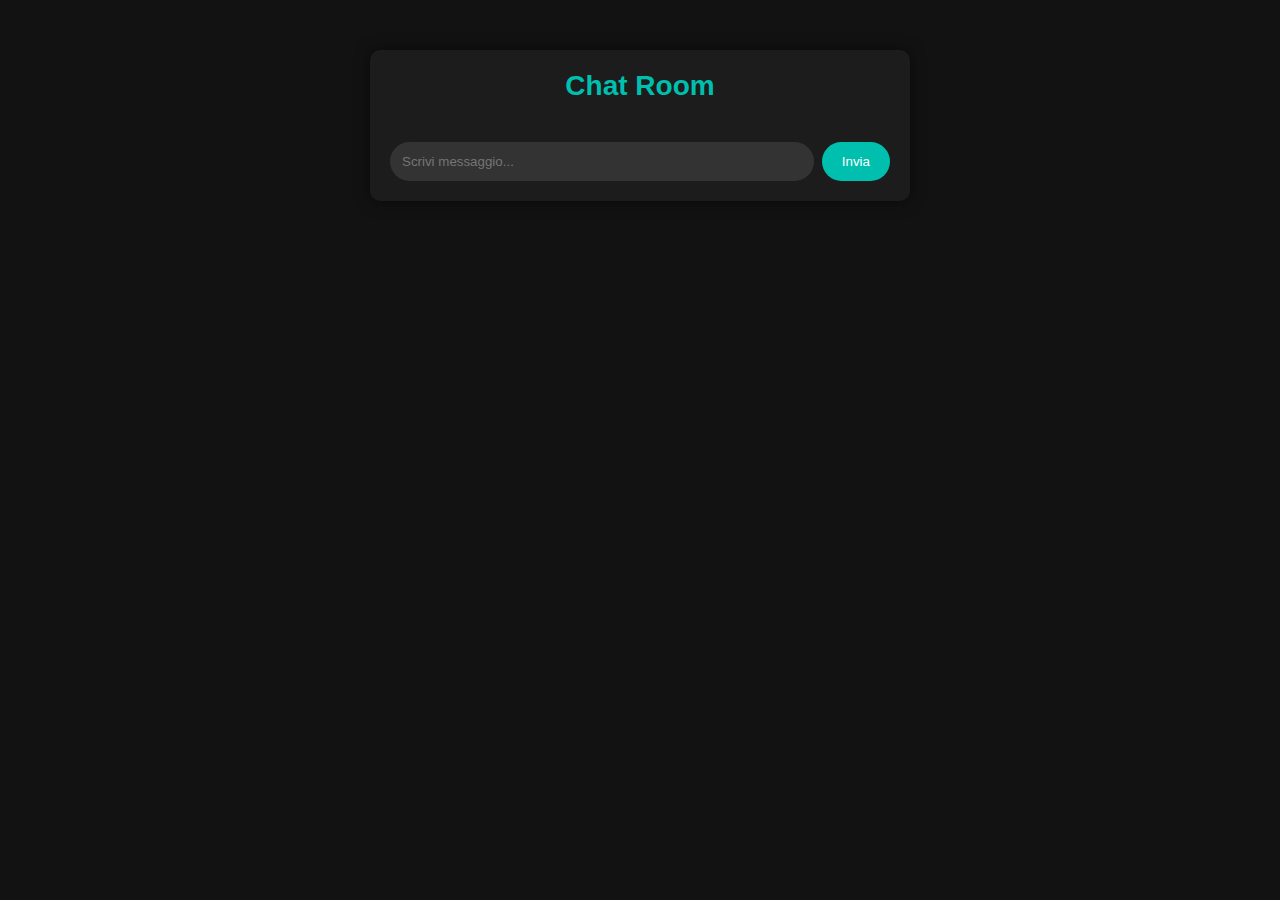
<file: src/Chat_Room/chat.html>
<!DOCTYPE html>
<html lang="en">
<head>
    <meta charset="UTF-8">
    <meta name="viewport" content="width=device-width, initial-scale=1.0">
    <title>Chat Room</title>
    <style>
        body {
            font-family: Arial, sans-serif;
            background-color: #121212; /* Dark mode */
            color: #e0e0e0;
            margin: 0;
            padding: 0;
        }
        #chatContainer {
            width: 500px;
            margin: 50px auto;
            background-color: #1c1c1c; /* Dark container */
            border-radius: 10px;
            box-shadow: 0 0 15px rgba(0, 0, 0, 0.5);
            padding: 20px;
            overflow: hidden;
        }
        /* Titolo "Chat Room" simile a WhatsApp, senza sottolineatura al passaggio del mouse */
        #chatTitle {
            font-size: 28px;
            font-weight: bold;
            color: #00bfae; /* WhatsApp color */
            text-align: center;
            cursor: pointer;
            margin-bottom: 20px;
            transition: color 0.3s ease;
        }
        #chatTitle:hover {
            color: #00796b; /* Colore più scuro quando ci passi sopra */
        }
        /* Contenitore dei messaggi */
        #messagesContainer {
            max-height: 350px;
            overflow-y: auto;
            margin-bottom: 20px;
        }
        /* Contenitore di ogni messaggio */
        .messageContainer {
            display: flex;
            justify-content: space-between;
            align-items: center;
            margin-bottom: 15px;
            padding: 10px;
            background-color: #2c2c2c; /* Messaggio scuro */
            border-radius: 8px;
            color: #e0e0e0;
        }
        /* Testo del messaggio */
        .messageText {
            margin-right: 10px;
            padding: 8px 12px;
            border-radius: 8px;
            background-color: #333; /* Fondo dei messaggi */
            word-wrap: break-word;
        }
        .messageText.self {
            background-color: #00bfae;
            color: white;
            margin-left: auto;
        }
        /* Data del messaggio */
        .messageDate {
            color: #777;
            font-size: 12px;
            text-align: right; /* Data allineata a destra */
            white-space: nowrap;
        }
        #chatForm {
            display: flex;
            justify-content: space-between;
            align-items: center;
        }
        #chatForm input[type="text"] {
            width: 80%;
            padding: 12px;
            border: none;
            border-radius: 30px;
            background-color: #333;
            color: #e0e0e0;
            transition: .3s ease;
        }
        #chatForm input[type="text"]:hover {
            box-shadow: 0 0 5px #00bfae; /* Effetto glow */
        }
        #chatForm input[type="submit"] {
            padding: 12px 20px;
            background-color: #00bfae;
            color: white;
            border: none;
            border-radius: 30px;
            cursor: pointer;
            transition: all 0.3s ease;
        }
        #chatForm input[type="submit"]:hover {
            background-color: #00796b;
            box-shadow: 0 0 10px #00bfae, 0 0 15px #00796b;
        }
    </style>
</head>
<body>
    <div id="chatContainer">
        <!-- Titolo "Chat Room" che ti indirizza alla pagina room.html -->
        <div id="chatTitle" onclick="window.location.href='room.html'">Chat Room</div>

        <div id="messagesContainer"></div> <!-- Container per i messaggi -->

        <form id="chatForm">
            <input type="hidden" id="roomId" name="roomId"> <!-- Campo nascosto per l'ID stanza -->
            <input type="text" id="messaggio" name="messaggio" placeholder="Scrivi messaggio..." required>
            <input type="submit" value="Invia">
        </form>
    </div>

    <script>
        // Funzione per ottenere il parametro "id" dall'URL
        function getRoomIdFromUrl() {
            const params = new URLSearchParams(window.location.search);
            return params.get("id");
        }

        // Ottieni l'ID della stanza
        const targetRoomId = getRoomIdFromUrl();

        // Se l'ID della stanza esiste, impostalo nel campo nascosto
        if (targetRoomId) {
            document.getElementById('roomId').value = targetRoomId;
            loadMessages(targetRoomId);
        }

        // Funzione per caricare i messaggi dalla stanza
        function loadMessages(roomId) {
            const formData = new FormData();
            formData.append('action', 'getmessaggi');
            formData.append('roomId', roomId);

            fetch('chat.php', {
                method: 'POST',
                body: formData
            })
            .then(response => response.json())
            .then(data => {
                const messagesContainer = document.getElementById('messagesContainer');
                messagesContainer.innerHTML = ''; // Pulisce il contenitore dei messaggi
                data.forEach(message => {
                    const messageContainer = document.createElement('div');
                    messageContainer.classList.add('messageContainer');

                    const messageText = document.createElement('span');
                    messageText.classList.add('messageText');
                    messageText.innerHTML = `${message.username}: ${message.testo}`;
                    
                    const messageDate = document.createElement('span');
                    messageDate.classList.add('messageDate');
                    messageDate.innerHTML = `${message.data}`;

                    messageContainer.appendChild(messageText);
                    messageContainer.appendChild(messageDate);
                    messagesContainer.appendChild(messageContainer);
                });
                // Scroll down per vedere l'ultimo messaggio
                messagesContainer.scrollTop = messagesContainer.scrollHeight;
            })
            .catch(error => console.error('Errore nel recupero dei messaggi:', error));
        }

        // Funzione per inviare un messaggio
        document.getElementById('chatForm').addEventListener('submit', function(event) {
            event.preventDefault();

            const formData = new FormData();
            formData.append('action', 'invia');
            formData.append('messaggio', document.getElementById('messaggio').value);
            formData.append('roomId', document.getElementById('roomId').value);

            fetch('chat.php', {
                method: 'POST',
                body: formData
            })
            .then(response => response.json())
            .then(data => {
                // Se il messaggio è stato inviato con successo, carica i messaggi aggiornati
                if (data.status === 'success') {
                    loadMessages(targetRoomId); // Ricarica i messaggi
                    document.getElementById('messaggio').value = ''; // Pulisce il campo messaggio
                }
            })
            .catch(error => console.error('Errore nell\'invio del messaggio:', error));
        });
    </script>
</body>
</html>
</file>
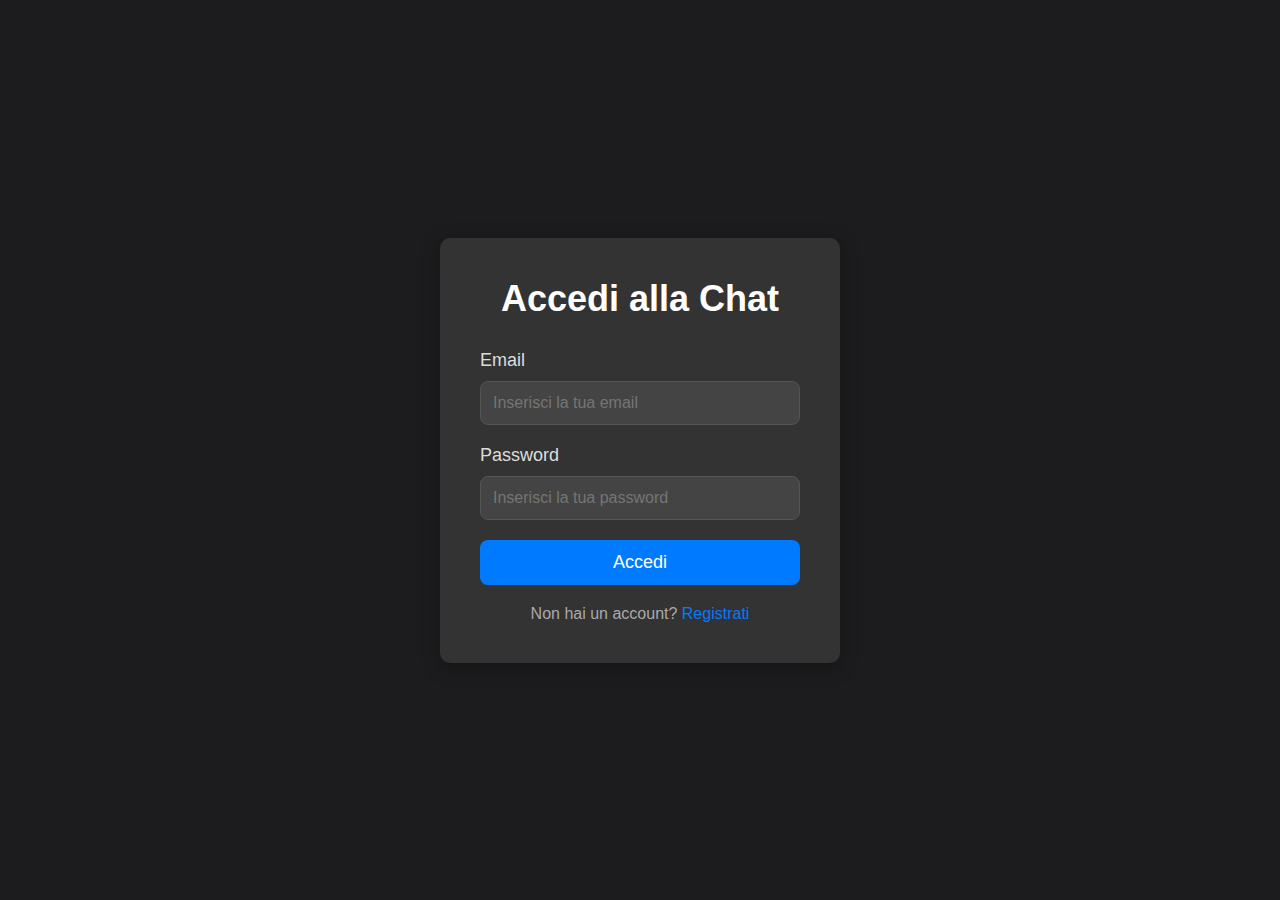
<file: src/Chat_Room/login.html>
<!DOCTYPE html>
<html lang="it">
<head>
    <meta charset="UTF-8">
    <meta name="viewport" content="width=device-width, initial-scale=1.0">
    <title>Login - Chat Room</title>
    <style>
        * {
            margin: 0;
            padding: 0;
            box-sizing: border-box;
        }

        body {
            background-color: #1c1c1e;
            font-family: 'Segoe UI', Tahoma, Geneva, Verdana, sans-serif;
            color: white;
            height: 100vh;
            display: flex;
            justify-content: center;
            align-items: center;
            text-align: center;
        }

        #titolo {
            font-size: 36px;
            margin-bottom: 30px;
            color: #fff;
        }

        .login-container {
            background-color: #333;
            padding: 40px;
            border-radius: 10px;
            box-shadow: 0 4px 20px rgba(0, 0, 0, 0.3);
            width: 100%;
            max-width: 400px;
        }

        label {
            font-size: 18px;
            margin-bottom: 10px;
            display: block;
            text-align: left;
            color: #ddd;
        }

        input[type="text"], input[type="password"] {
            width: 100%;
            padding: 12px;
            margin-bottom: 20px;
            background-color: #444;
            border: 1px solid #555;
            border-radius: 8px;
            color: white;
            font-size: 16px;
            transition: all 0.3s ease;
        }

        input[type="text"]:focus, input[type="password"]:focus {
            background-color: #555;
            border-color: #007bff;
            outline: none;
        }

        input[type="submit"] {
            width: 100%;
            padding: 12px;
            background-color: #007bff;
            border: none;
            border-radius: 8px;
            color: white;
            font-size: 18px;
            cursor: pointer;
            transition: background 0.3s ease;
        }

        input[type="submit"]:hover {
            background-color: #0056b3;
        }

        .signup-link {
            margin-top: 20px;
            font-size: 16px;
            color: #aaa;
        }

        .signup-link a {
            color: #007bff;
            text-decoration: none;
            transition: color 0.3s ease;
        }

        .signup-link a:hover {
            color: #0056b3;
        }
    </style>
</head>
<body>

    <div class="login-container">
        <h1 id="titolo">Accedi alla Chat</h1>
        <form method="post" action="login.php">
            <label for="email">Email</label>
            <input type="text" id="email" name="email" placeholder="Inserisci la tua email" required><br>

            <label for="password">Password</label>
            <input type="password" id="password" name="password" placeholder="Inserisci la tua password" required><br>

            <input type="submit" value="Accedi">
        </form>
        <p class="signup-link">Non hai un account? <a href="signup.html">Registrati</a></p>
    </div>

</body>
</html>
</file>
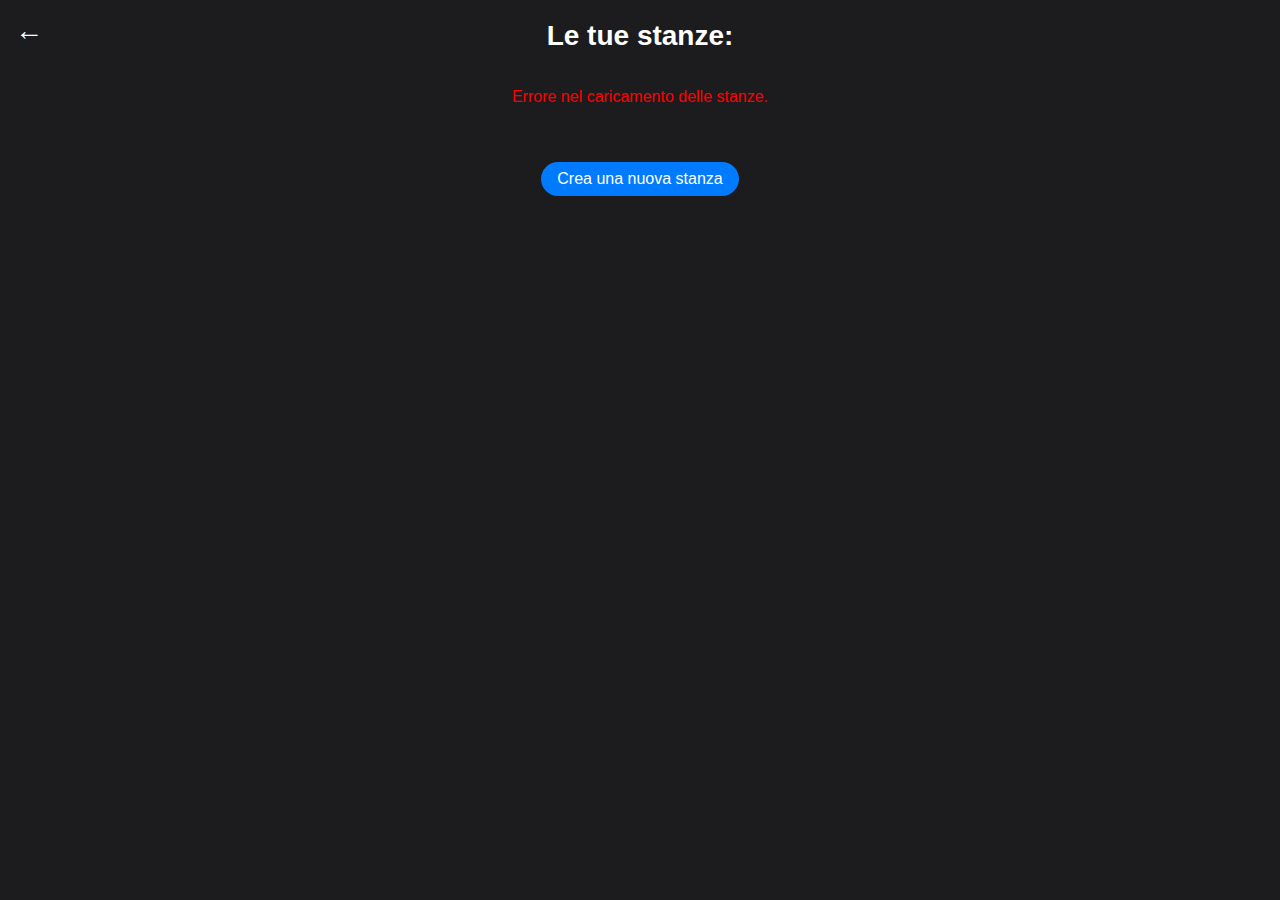
<file: src/Chat_Room/room.html>
<!DOCTYPE html>
<html lang="it">
<head>
    <meta charset="UTF-8">
    <meta name="viewport" content="width=device-width, initial-scale=1.0">
    <title>Chat_Room</title>

    <style>
        body {
            font-family: 'Segoe UI', Tahoma, Geneva, Verdana, sans-serif;
            background-color: #1c1c1e;
            color: white;
            margin: 0;
            padding: 0;
            display: flex;
            flex-direction: column;
            justify-content: flex-start;
            align-items: center;
            height: 100vh;
        }

        h3 {
            font-size: 28px;
            margin: 20px 0;
            text-align: center;
        }

        #stanze-container {
            width: 90%;
            max-width: 500px;
            margin-bottom: 20px;
            text-align: center;
        }

        #crea-stanza-btn {
            background-color: #007bff;
            color: white;
            border: none;
            padding: 8px 16px;
            border-radius: 25px;
            cursor: pointer;
            font-size: 16px;
            transition: background 0.3s ease;
            margin-top: 20px;
            display: block;
            width: auto;
        }

        #crea-stanza-btn:hover {
            background-color: #0056b3;
        }

        .freccia-back {
            position: absolute;
            top: 15px;
            left: 15px;
            font-size: 28px;
            color: white;
            text-decoration: none;
            transition: color 0.3s ease;
        }

        .freccia-back:hover {
            color: #007bff;
        }

        /* Popup scuro */
        #popup {
            display: none;
            position: fixed;
            left: 50%;
            top: 50%;
            transform: translate(-50%, -50%);
            width: 90%;
            max-width: 400px;
            padding: 20px;
            background-color: #333;
            border-radius: 10px;
            box-shadow: 0 4px 8px rgba(0, 0, 0, 0.2);
            z-index: 10;
            color: white;
        }

        #popup-overlay {
            display: none;
            position: fixed;
            top: 0;
            left: 0;
            right: 0;
            bottom: 0;
            background-color: rgba(0, 0, 0, 0.7);
            z-index: 5;
        }

        #close-popup {
            background: none;
            border: none;
            color: #fff;
            font-size: 20px;
            font-weight: bold;
            cursor: pointer;
            position: absolute;
            top: 10px;
            right: 10px;
        }

        #close-popup:hover {
            color: #ff0000;
        }

        .stanza {
            background-color: #444;
            padding: 15px;
            margin: 10px 0;
            border-radius: 10px;
            transition: background-color 0.3s ease;
        }

        .stanza:hover {
            background-color: #555;
        }

        .stanza a {
            color: white;
            text-decoration: none;
            font-weight: bold;
            font-size: 18px;
        }

        .stanza p {
            margin: 5px 0 0;
            font-size: 14px;
            color: #bbb;
        }
    </style>
</head>
<body>

    <!-- Freccia per tornare a login.html -->
    <a href="login.html" class="freccia-back">&#8592;</a>

    <h3>Le tue stanze:</h3>
    <div id="stanze-container">
        <!-- Le stanze verranno caricate qui con JavaScript -->
    </div>

    <button id="crea-stanza-btn">Crea una nuova stanza</button>

    <!-- Overlay per il popup -->
    <div id="popup-overlay"></div>

    <!-- Popup per creare la stanza -->
    <div id="popup">
        <button id="close-popup">&times;</button> <!-- "X" per chiudere -->
        <h3>Crea una nuova stanza</h3>
        <form id="crea-stanza-form">
            <label for="nome">Nome Stanza:</label>
            <input type="text" name="nome" id="nome" required><br><br>
            
            <label for="descrizione">Descrizione:</label>
            <input type="text" name="descrizione" id="descrizione" required><br><br>
            
            <button type="submit">Crea Stanza</button>
        </form>
    </div>

    <script>
        const popup = document.getElementById('popup');
        const popupOverlay = document.getElementById('popup-overlay');
        const closePopupBtn = document.getElementById('close-popup');
        const creaStanzaBtn = document.getElementById('crea-stanza-btn');
        const creaStanzaForm = document.getElementById('crea-stanza-form');

        // Mostra il popup quando si clicca sul bottone
        creaStanzaBtn.addEventListener('click', function() {
            popup.style.display = 'block';
            popupOverlay.style.display = 'block';
        });

        // Chiude il popup cliccando sulla "X"
        closePopupBtn.addEventListener('click', chiudiPopup);

        // Chiude il popup cliccando fuori
        popupOverlay.addEventListener('click', chiudiPopup);

        function chiudiPopup() {
            popup.style.display = 'none';
            popupOverlay.style.display = 'none';
        }

        // Funzione per creare una nuova stanza
        creaStanzaForm.addEventListener('submit', function(event) {
            event.preventDefault();
            const formData = new FormData(this);

            fetch('room.php?action=crea_stanza', {
                method: 'POST',
                body: formData
            })
            .then(response => response.text())
            .then(result => {
                console.log(result);
                caricaStanze(); // Ricarica le stanze
                chiudiPopup(); // Chiude il popup dopo la creazione
                creaStanzaForm.reset(); // Pulisce i campi del form
            });
        });

        // Carica le stanze all'avvio della pagina
        function caricaStanze() {
            fetch('room.php?action=get_stanze')
                .then(response => response.json())
                .then(data => {
                    const container = document.getElementById('stanze-container');
                    container.innerHTML = ''; // Pulisce il div

                    if (data.error) {
                        container.innerHTML = `<p style="color: red;">Errore: ${data.error}</p>`;
                        return;
                    }

                    if (data.length === 0) {
                        container.innerHTML = '<p>Non hai stanze.</p>';
                    } else {
                        data.forEach(stanza => {
                            container.innerHTML += `
                                <div class="stanza">
                                    <a href="chat.html?id=${stanza.id}">${stanza.nome}</a><br>
                                    <p>${stanza.descrizione}</p>
                                </div>`;
                        });
                    }
                })
                .catch(error => {
                    console.error("Errore JSON:", error);
                    document.getElementById('stanze-container').innerHTML = 
                        '<p style="color: red;">Errore nel caricamento delle stanze.</p>';
                });
        }

        caricaStanze(); // Chiama la funzione all'avvio
    </script>
</body>
</html>
</file>
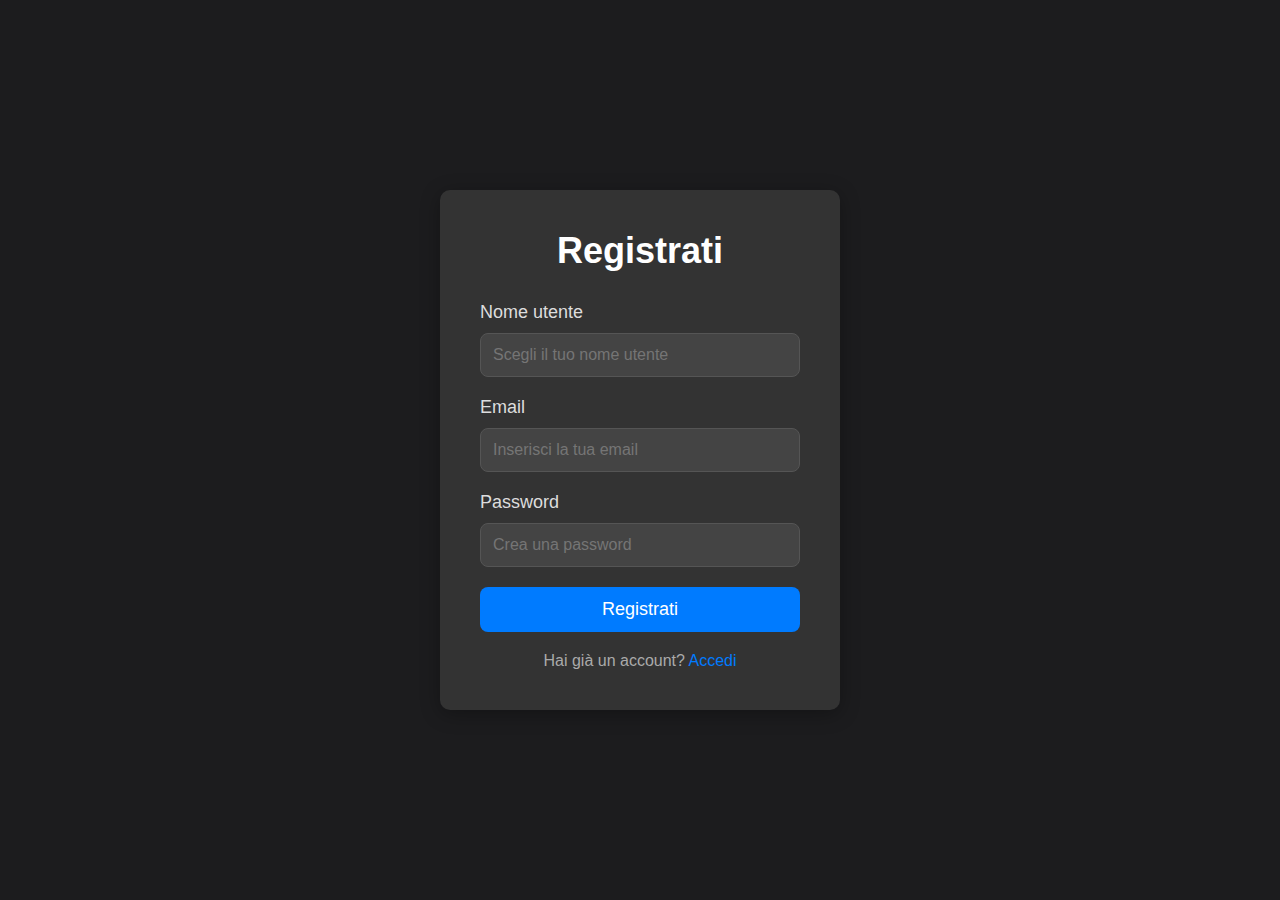
<file: src/Chat_Room/signup.html>
<!DOCTYPE html>
<html lang="it">
<head>
    <meta charset="UTF-8">
    <meta name="viewport" content="width=device-width, initial-scale=1.0">
    <title>Registrazione - Chat Room</title>
    <style>
        * {
            margin: 0;
            padding: 0;
            box-sizing: border-box;
        }

        body {
            background-color: #1c1c1e;
            font-family: 'Segoe UI', Tahoma, Geneva, Verdana, sans-serif;
            color: white;
            height: 100vh;
            display: flex;
            justify-content: center;
            align-items: center;
            text-align: center;
        }

        #titolo {
            font-size: 36px;
            margin-bottom: 30px;
            color: #fff;
        }

        .signup-container {
            background-color: #333;
            padding: 40px;
            border-radius: 10px;
            box-shadow: 0 4px 20px rgba(0, 0, 0, 0.3);
            width: 100%;
            max-width: 400px;
        }

        label {
            font-size: 18px;
            margin-bottom: 10px;
            display: block;
            text-align: left;
            color: #ddd;
        }

        input[type="text"], input[type="password"] {
            width: 100%;
            padding: 12px;
            margin-bottom: 20px;
            background-color: #444;
            border: 1px solid #555;
            border-radius: 8px;
            color: white;
            font-size: 16px;
            transition: all 0.3s ease;
        }

        input[type="text"]:focus, input[type="password"]:focus {
            background-color: #555;
            border-color: #007bff;
            outline: none;
        }

        input[type="submit"] {
            width: 100%;
            padding: 12px;
            background-color: #007bff;
            border: none;
            border-radius: 8px;
            color: white;
            font-size: 18px;
            cursor: pointer;
            transition: background 0.3s ease;
        }

        input[type="submit"]:hover {
            background-color: #0056b3;
        }

        .login-link {
            margin-top: 20px;
            font-size: 16px;
            color: #aaa;
        }

        .login-link a {
            color: #007bff;
            text-decoration: none;
            transition: color 0.3s ease;
        }

        .login-link a:hover {
            color: #0056b3;
        }
    </style>
</head>
<body>

    <div class="signup-container">
        <h1 id="titolo">Registrati</h1>
        <form method="post" action="signup.php">
            <label for="username">Nome utente</label>
            <input type="text" id="username" name="username" placeholder="Scegli il tuo nome utente" required><br>

            <label for="email">Email</label>
            <input type="text" id="email" name="email" placeholder="Inserisci la tua email" required><br>

            <label for="password">Password</label>
            <input type="password" id="password" name="password" placeholder="Crea una password" required><br>

            <input type="submit" value="Registrati">
        </form>
        <p class="login-link">Hai già un account? <a href="login.html">Accedi</a></p>
    </div>

</body>
</html>
</file>
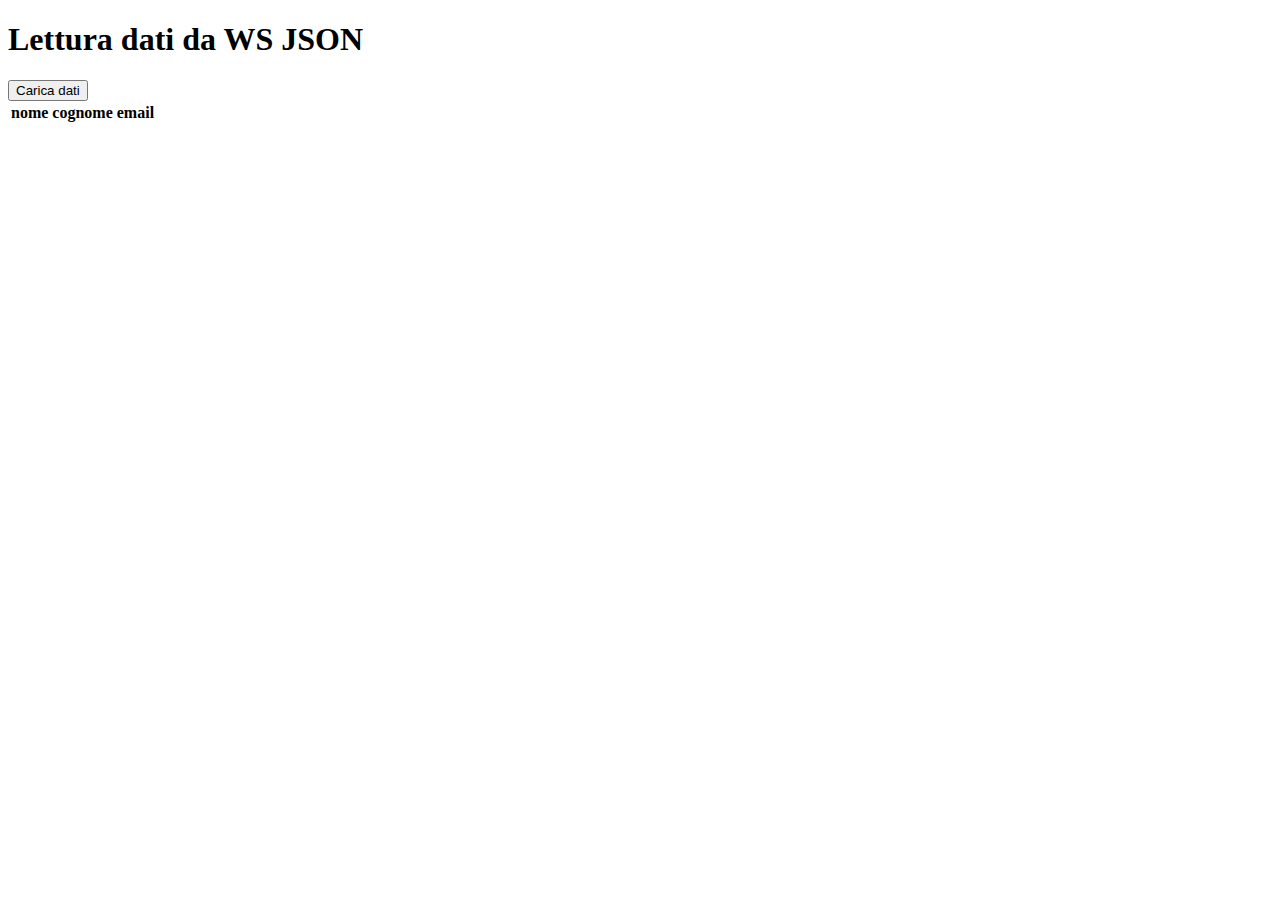
<file: src/examples/test_ws.html>
<!DOCTYPE html>
<html lang="en">
<head>
    <meta charset="UTF-8">
    <meta name="viewport" content="width=device-width, initial-scale=1.0">
    <title>Lettura dati da WS JSON</title>
</head>
<body>
    <h1>Lettura dati da WS JSON</h1>
    <button id="load-data-button">Carica dati</button>
    <table id="data-table"> 
        <thead>
            <tr>
                <th>nome</th>
                <th>cognome</th>
                <th>email</th>
            </tr>
        </thead>
        <tbody>
            <!-- I dati verranno inseriti qui -->
        </tbody>
    </table>

    <script src="script.js"></script>
</body>
</html>
</file>
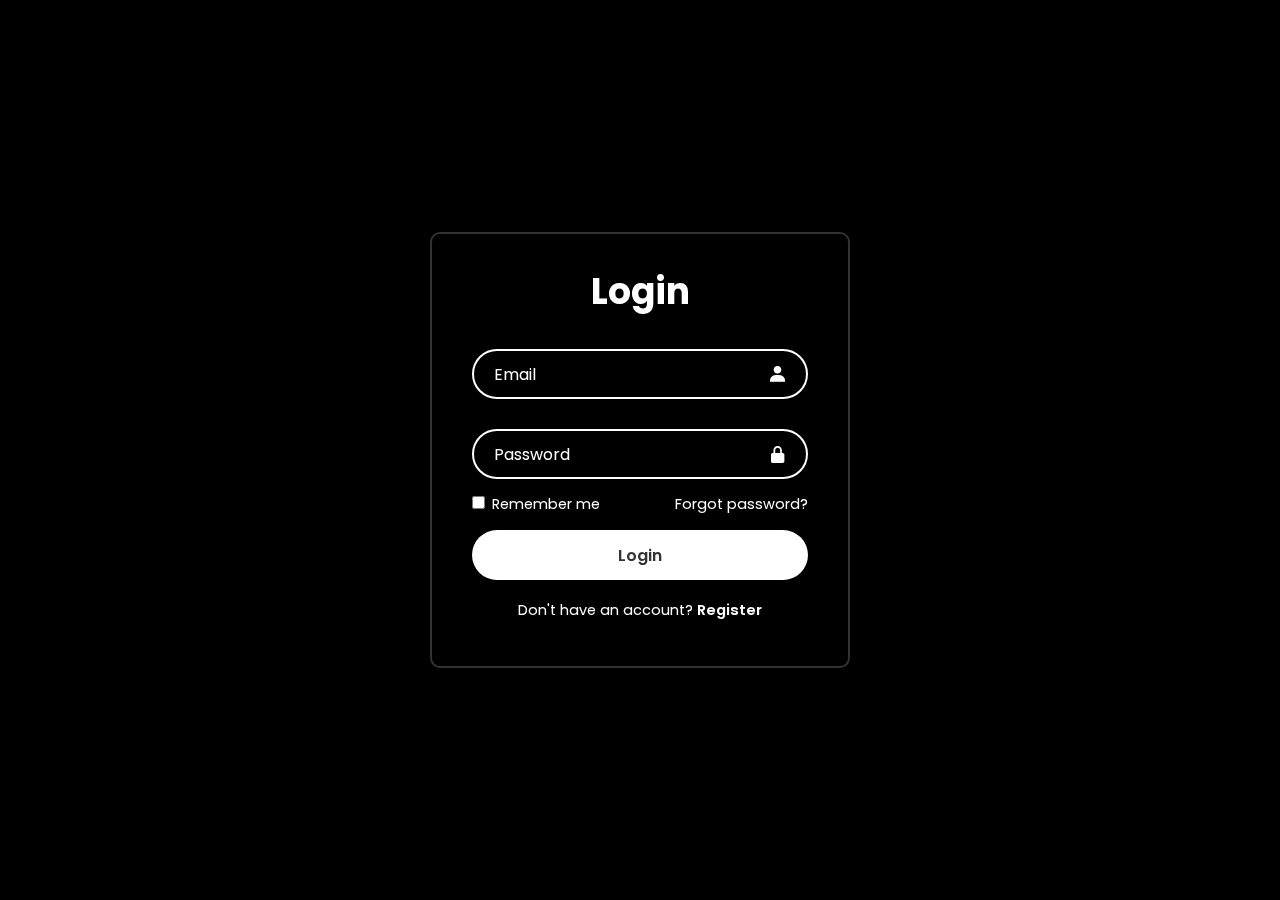
<file: src/Link_Shortener/login.html>
<!DOCTYPE html>
<html lang="en">
<head>
    <meta charset="UTF-8">
    <meta name="viewport" content="width=device-width, initial-scale=1.0">
    <link rel="stylesheet" href="login.css">
    <link href='https://unpkg.com/boxicons@2.1.4/css/boxicons.min.css' rel='stylesheet'>
    <title>Link_Shortener
    </title>
    <script>
        function showToast(message) {
    const toast = document.createElement('div');
    toast.className = 'toast-notification';
    toast.textContent = message;
    document.body.appendChild(toast);
    setTimeout(() => {
        toast.style.opacity = '0';
        setTimeout(() => {
            toast.remove();
        }, 300); // attende la fine della transizione
    }, 5000); // la notifica rimane visibile per 5 secondi
}

// Funzione per ottenere i parametri GET dall'URL
function getQueryParam(name) {
    const urlParams = new URLSearchParams(window.location.search);
    return urlParams.get(name);
}

document.addEventListener('DOMContentLoaded', function() {
    const errorMessage = getQueryParam('error');
    if (errorMessage) {
        showToast(errorMessage);
    }
});

        </script>
</head>
<body>
    
    <?php endif; ?>
    <div class="wrapper">
        <form method="post" action="login.php">
            <h1>Login</h1>

            <div class="input-box">     
                <input type="text" name="email" placeholder="Email" required>
                <i class='bx bxs-user'></i>              
            </div>

            <div class="input-box">
                <input type="password" name="password" placeholder="Password" required>
                <i class='bx bxs-lock-alt'></i>
            </div>

            <div class="remember-forgot">
                <label><input type="checkbox"> Remember me</label>
                <a href="#">Forgot password?</a>
            </div>

            <button type="submit" class="btn">Login</button>

            <div class="register-link">
                <p>Don't have an account? <a href="signup.html">Register</a></p>
            </div>
        </form>
    </div>
</body>
</html>
</file>
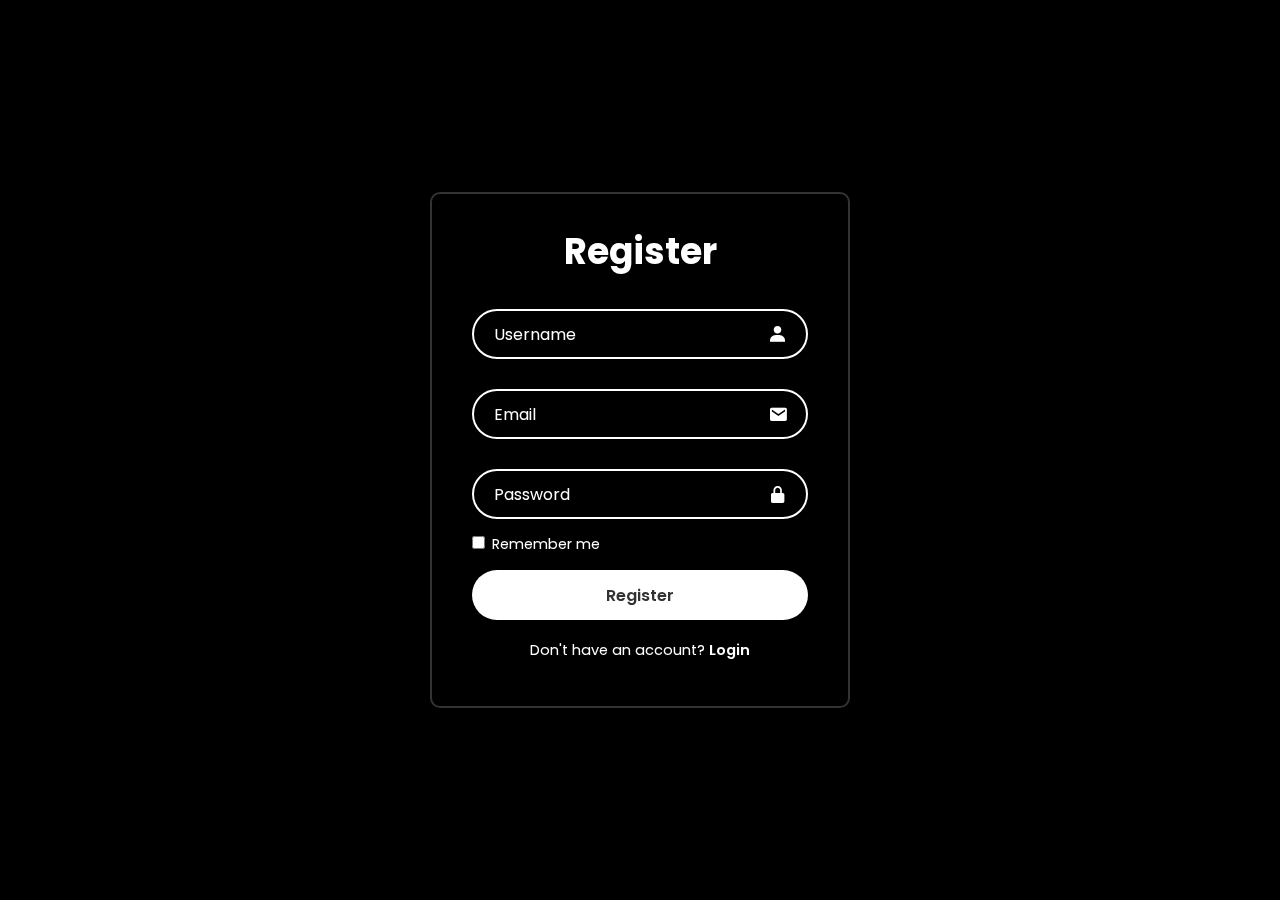
<file: src/Link_Shortener/signup.html>
<!DOCTYPE html>
<html lang="en">
<head>
    <meta charset="UTF-8">
    <meta name="viewport" content="width=device-width, initial-scale=1.0">
    <link rel="stylesheet" href="login.css">
    <link href='https://unpkg.com/boxicons@2.1.4/css/boxicons.min.css' rel='stylesheet'>
    <title>Link_Shortener</title>
</head>
<body>
    <div class="wrapper">
        <form method="post" action="signup.php">
            <h1>Register</h1>

            <div class="input-box">     
                <input type="text" name="username" placeholder="Username" required>
                <i class='bx bxs-user'></i>              
            </div>

            <div class="input-box">
                <input type="text" name="email" placeholder="Email" required>
                <i class='bx bxs-envelope'></i>
            </div>

            <div class="input-box">
                <input type="password" name="password" placeholder="Password" required>
                <i class='bx bxs-lock-alt'></i>
            </div>

            <div class="remember-forgot">
                <label><input type="checkbox"> Remember me</label>
            </div>

            <button type="submit" class="btn">Register</button>

            <div class="register-link">
                <p>Don't have an account? <a href="login.html">Login</a></p>
            </div>
        </form>
    </div>
</body>
</html>
</file>
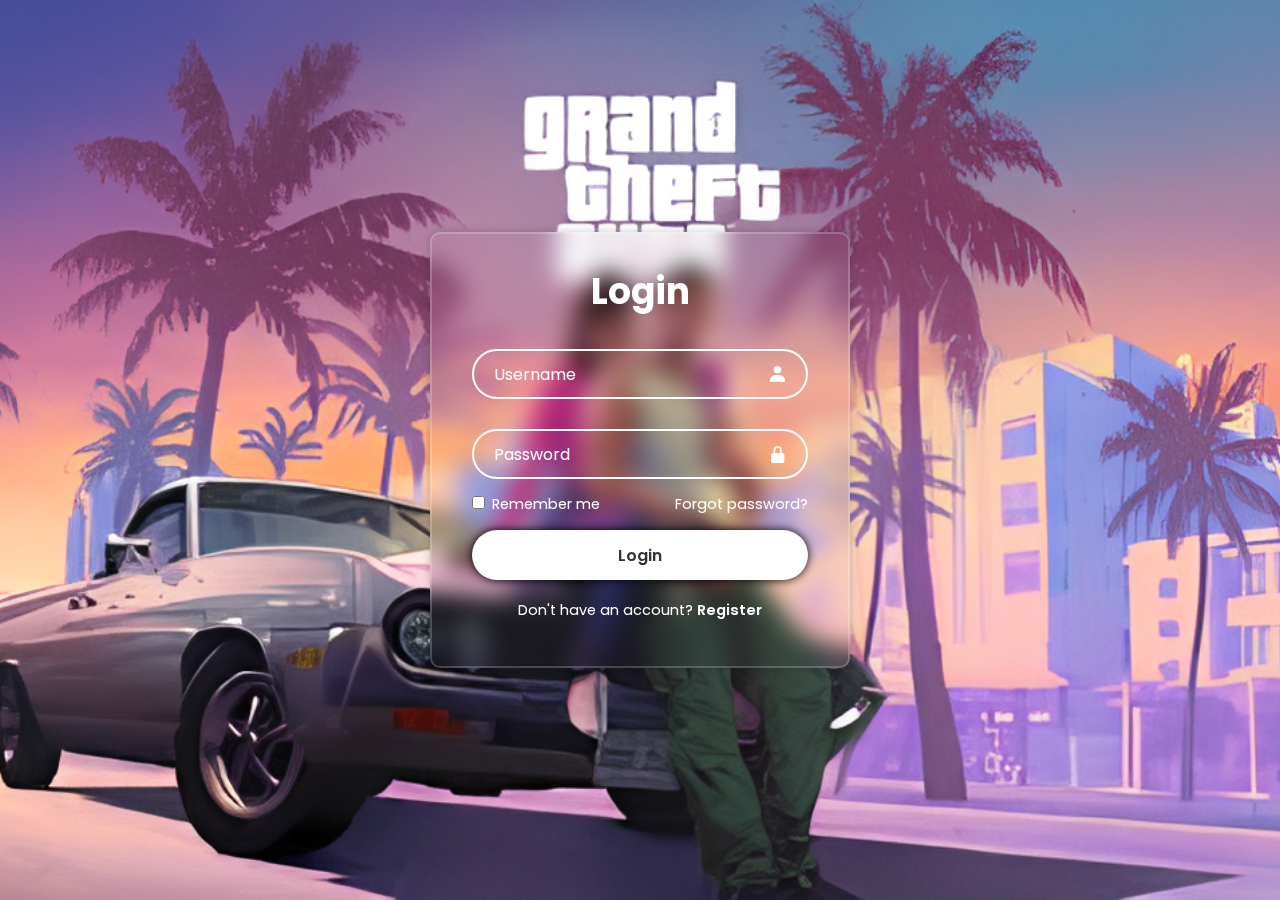
<file: src/Style/login.html>
<!DOCTYPE html>
<html lang="en">
<head>
    <meta charset="UTF-8">
    <meta name="viewport" content="width=device-width, initial-scale=1.0">
    <link rel="stylesheet" href="login.css">
    <link href='https://unpkg.com/boxicons@2.1.4/css/boxicons.min.css' rel='stylesheet'>
    <title>Login</title>
</head>
<body>
    <div class="wrapper">
        <form action="" method="">
            <h1>Login</h1>

            <div class="input-box">     
                <input type="text" placeholder="Username" required>
                <i class='bx bxs-user'></i>              
            </div>

            <div class="input-box">
                <input type="password" placeholder="Password" required>
                <i class='bx bxs-lock-alt'></i>
            </div>

            <div class="remember-forgot">
                <label><input type="checkbox"> Remember me</label>
                <a href="#">Forgot password?</a>
            </div>

            <button type="submit" class="btn">Login</button>

            <div class="register-link">
                <p>Don't have an account? <a href="#">Register</a></p>
            </div>
        </form>
    </div>
</body>
</html>
</file>
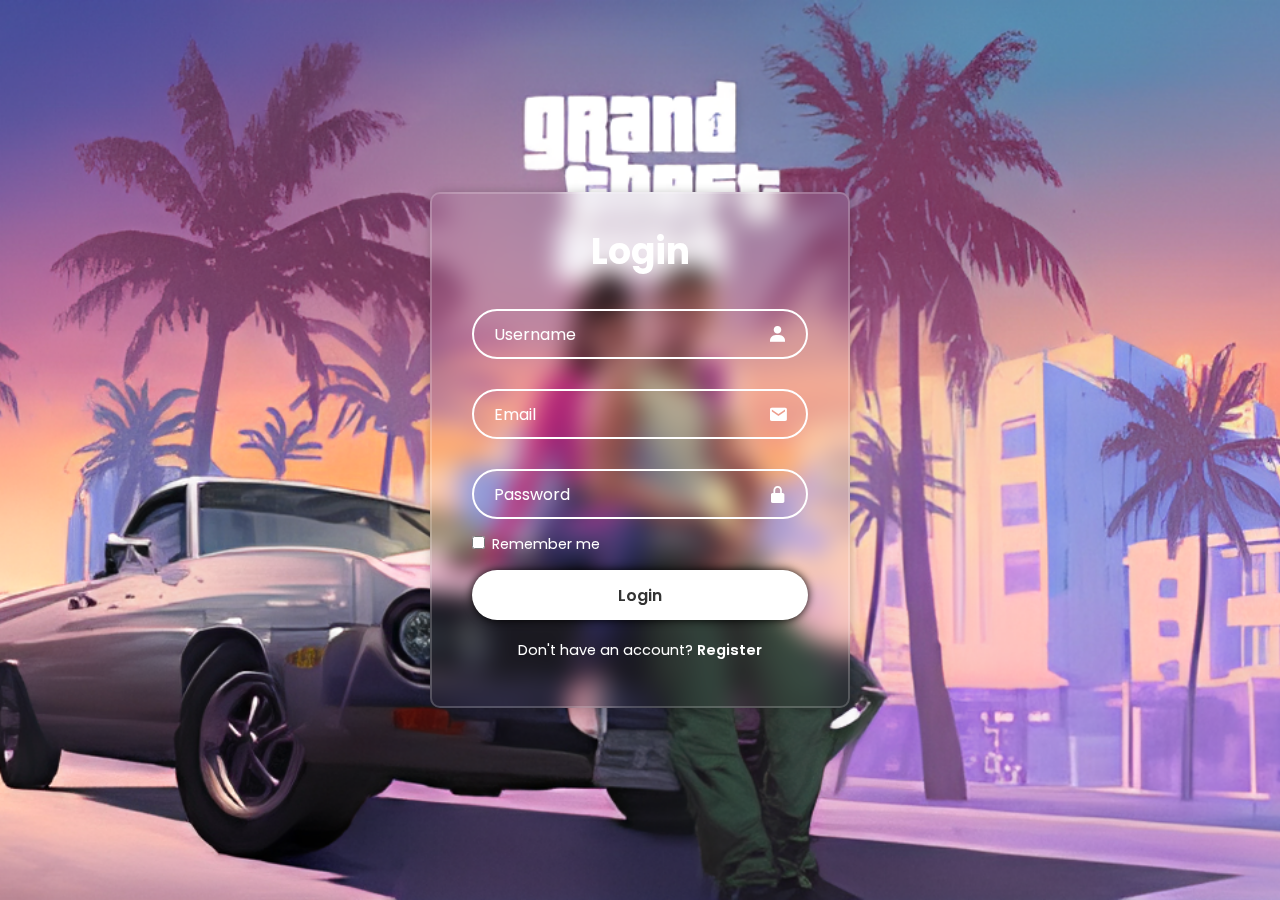
<file: src/Style/signup.html>
<!DOCTYPE html>
<html lang="en">
<head>
    <meta charset="UTF-8">
    <meta name="viewport" content="width=device-width, initial-scale=1.0">
    <link rel="stylesheet" href="login.css">
    <link href='https://unpkg.com/boxicons@2.1.4/css/boxicons.min.css' rel='stylesheet'>
    <title>Login</title>
</head>
<body>
    <div class="wrapper">
        <form action="" method="">
            <h1>Login</h1>

            <div class="input-box">     
                <input type="text" placeholder="Username" required>
                <i class='bx bxs-user'></i>              
            </div>

            <div class="input-box">
                <input type="text" placeholder="Email" required>
                <i class='bx bxs-envelope'></i>
            </div>

            <div class="input-box">
                <input type="password" placeholder="Password" required>
                <i class='bx bxs-lock-alt'></i>
            </div>

            <div class="remember-forgot">
                <label><input type="checkbox"> Remember me</label>
            </div>

            <button type="submit" class="btn">Login</button>

            <div class="register-link">
                <p>Don't have an account? <a href="#">Register</a></p>
            </div>
        </form>
    </div>
</body>
</html>
</file>
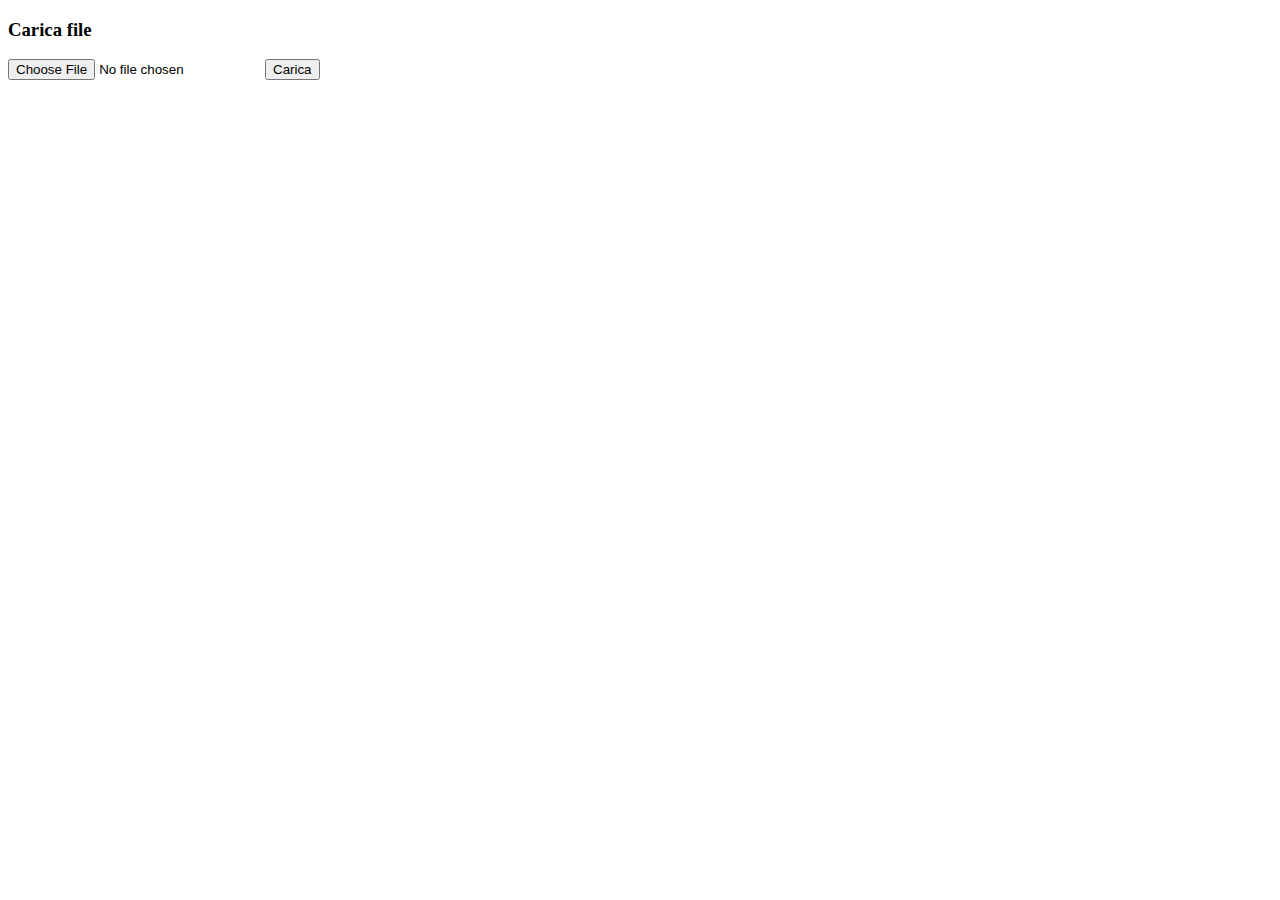
<file: src/Verifica/gestore.html>
<!DOCTYPE html>
<html lang="en">
<head>
    <meta charset="UTF-8">
    <meta name="viewport" content="width=device-width, initial-scale=1.0">
    <title>gestore</title>
</head>
<body>
    <form action="function.php" method="post" enctype="multipart/form-data">
        <h3>Carica file</h3>
        <input type="file" name="file">
        <input type="submit" value="Carica">
    </form>
</body>
</html>
</file>
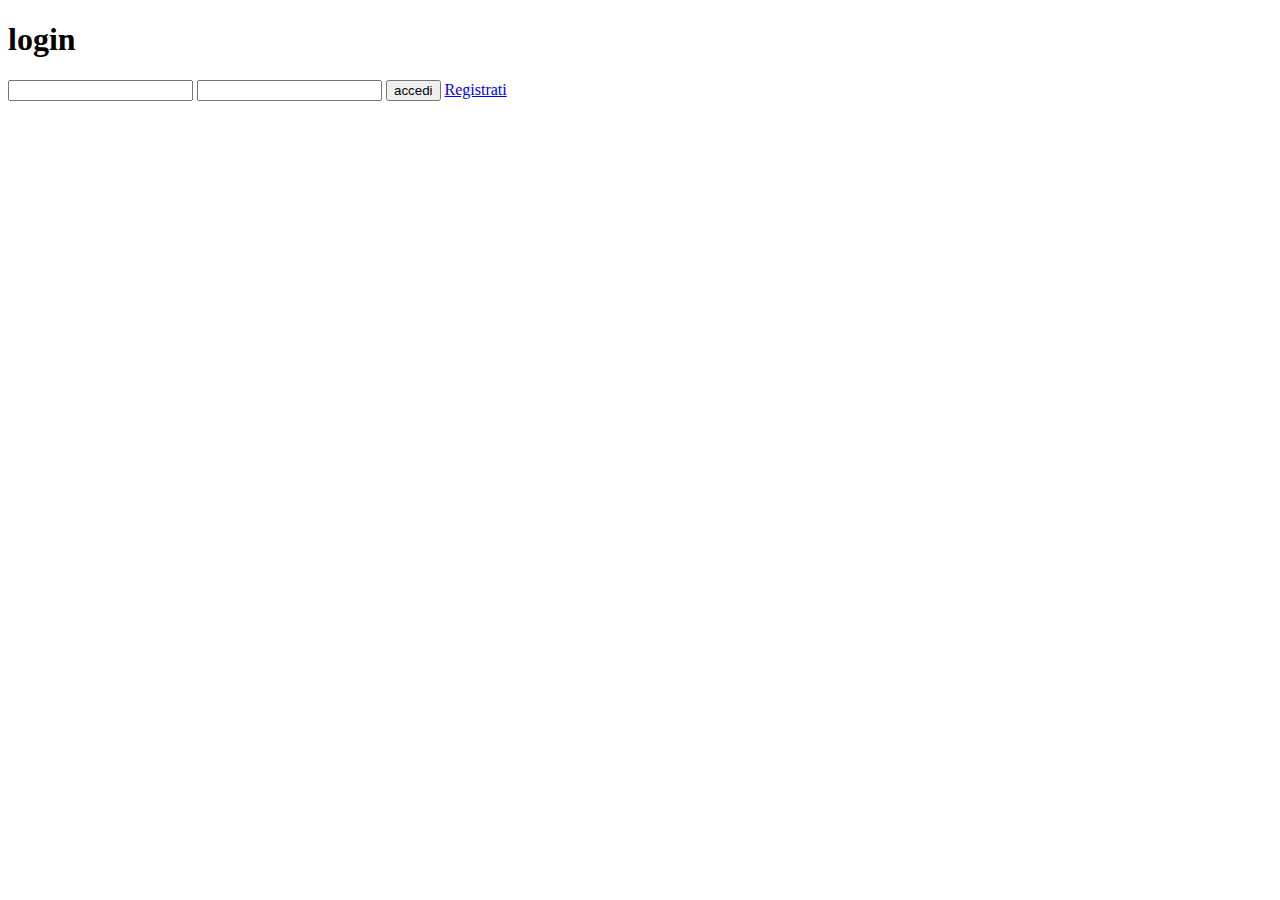
<file: src/Verifica/login.html>
<!DOCTYPE html>
<html lang="en">
<head>
    <meta charset="UTF-8">
    <meta name="viewport" content="width=device-width, initial-scale=1.0">
    <title>login</title>
</head>
<body>
    <h1>login</h1>
    <form action="function.php"n method="post">
        <input type="email" name="email">
        <input type="password" name="password">
        <input type="submit" value="accedi">
        <a href="signup.html">Registrati</a>

    </form>
</body>
</html>
</file>
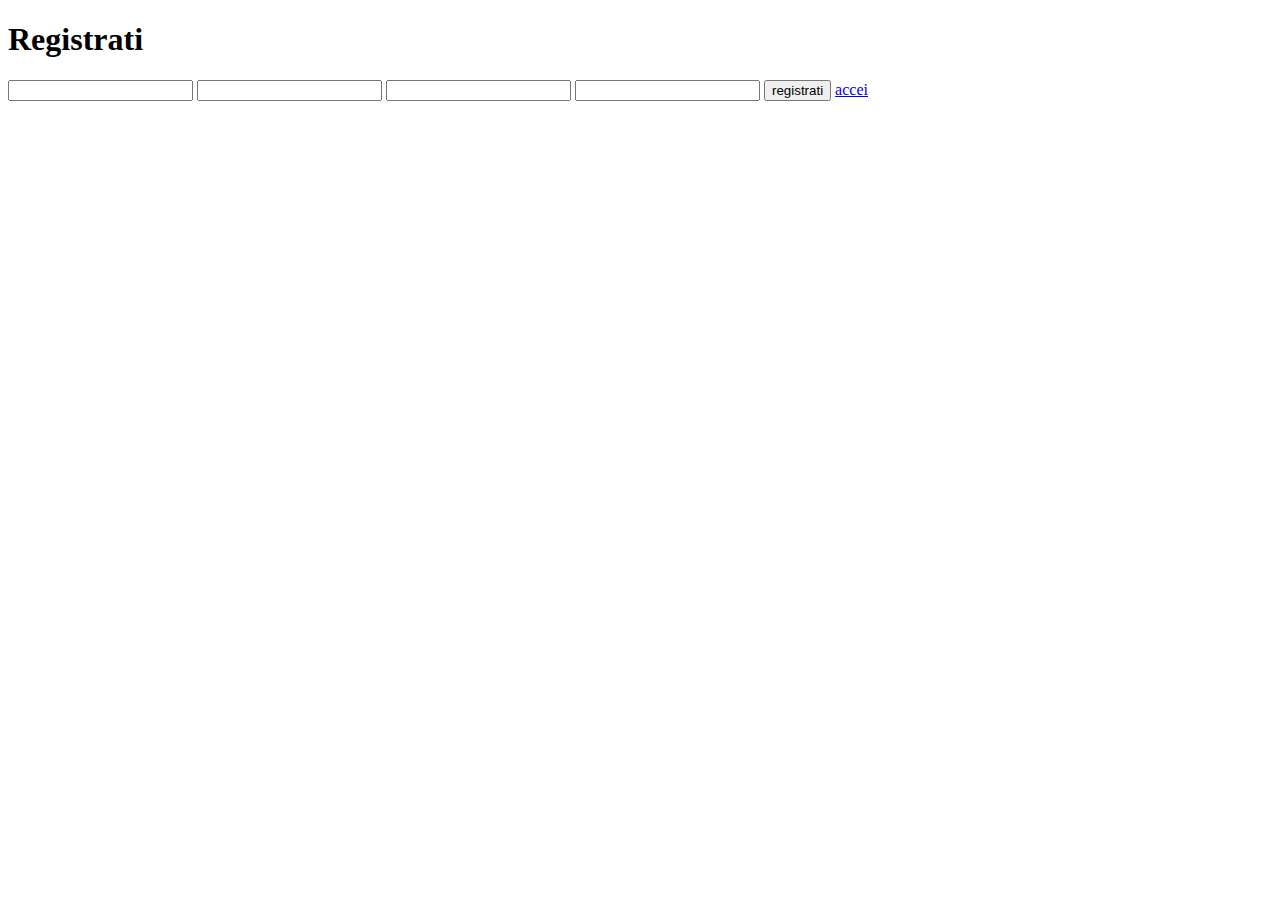
<file: src/Verifica/signup.html>
<!DOCTYPE html>
<html lang="en">
<head>
    <meta charset="UTF-8">
    <meta name="viewport" content="width=device-width, initial-scale=1.0">
    <title>Registrati</title>
</head>
<body>
    <form action="function.php" method="post">
        <h1>Registrati</h1>
        <input type="text" name="nome">
        <input type="text" name="cognome">
        <input type="email" name="email">
        <input type="text" name="password">
        <input type="submit" value="registrati">
        <a href="login.html">accei</a>
    </form>
</body>
</html>
</file>
<file: src/Link_Shortener/login.css>
@import url('https://fonts.googleapis.com/css2?family=Poppins:ital,wght@300;400;500;600;700;800;900&display=swap');

*{
    margin: 0;
    padding: 0;
    box-sizing: border-box;
    font-family: "Poppins", sans-serif;
}

body{
    display: flex;
    justify-content: center;
    align-items: center;
    min-height: 100vh;
    background: black;
    /* background: url("img2.png") no-repeat;
    background-size: cover;
    background-position: center; */
}

.wrapper {
    width: 420px;
    background: transparent;
border: 2px solid rgba(255, 255, 255, .2);
backdrop-filter: blur(12px);
box-shadow: 0 0 10px rgba(0, 0, 0, .2);
    color: #fff;
    border-radius: 10px;
    padding: 30px 40px;
}

.wrapper h1 {
    font-size: 36px;
    text-align: center;
}

.wrapper .input-box{
    position: relative;
    width: 100%;
    height: 50px;
    margin: 30px 0;
}

.input-box input{
    width: 100%;
    height: 100%;
    background: transparent;
    border: none;
    outline: none;
    border: 2px solid rgba(255, 255, 255, 2);
    border-radius: 40px;
    font-size: 16px;
    color: #fff;
    padding: 20px 45px 20px 20px;
}

.input-box input::placeholder{
    color: #fff;
}

.input-box i {
    position: absolute;
    right: 20px;
    top: 50%;
    transform: translateY(-50%);
    font-size: 20px;
}

.wrapper .remember-forgot{
    display: flex;
    justify-content: space-between;
    font-size: 14.5px;
    margin: -15px 0 15px;
}

.remember-forgot label input{
    accent-color: #fff;
    margin-right: 3px;
}

.remember-forgot a{
    color: #fff;
    text-decoration: none;
}

.remember-forgot a:hover{
    text-decoration: underline;
}

.wrapper .btn{
    width: 100%;
    height: 50px;
    background: #fff;
    border: none;
    outline: none;
    border-radius: 40px; 
    box-shadow: 0 0 10px rgba(0, 0, 0, 1);
    cursor: pointer;
    font-size: 16px;
    color: #333;
    font-weight: 600;
}

.wrapper .register-link{
    font-size: 14.5px;
    text-align: center;
    margin: 20px 0 15px;
}

.register-link p a {
    color: #fff;
    text-decoration: none;
    font-weight: 600;
}

.register-linkp a :hover{
    text-decoration: underline;
}

.toast-notification {
    position: fixed;
    bottom: 20px;
    left: 50%;
    transform: translateX(-50%);
    background: rgba(255, 0, 0, 0.75);
    color: #fff;
    padding: 10px 20px;
    border-radius: 20px;
    font-size: 16px;
    z-index: 9999;
    opacity: 1;
    transition: opacity 5s ease-out;
    width: 90%;
    max-width: 300px;
    text-align: center;
}
</file>
<file: src/Style/login.css>
@import url('https://fonts.googleapis.com/css2?family=Poppins:ital,wght@300;400;500;600;700;800;900&display=swap');

*{
    margin: 0;
    padding: 0;
    box-sizing: border-box;
    font-family: "Poppins", sans-serif;
}

body{
    display: flex;
    justify-content: center;
    align-items: center;
    min-height: 100vh;
    background: url("img2.png") no-repeat;
    background-size: cover;
    background-position: center;
}

.wrapper {
    width: 420px;
    background: transparent;
border: 2px solid rgba(255, 255, 255, .2);
backdrop-filter: blur(12px);
box-shadow: 0 0 10px rgba(0, 0, 0, .2);
    color: #fff;
    border-radius: 10px;
    padding: 30px 40px;
}

.wrapper h1 {
    font-size: 36px;
    text-align: center;
}

.wrapper .input-box{
    position: relative;
    width: 100%;
    height: 50px;
    margin: 30px 0;
}

.input-box input{
    width: 100%;
    height: 100%;
    background: transparent;
    border: none;
    outline: none;
    border: 2px solid rgba(255, 255, 255, 2);
    border-radius: 40px;
    font-size: 16px;
    color: #fff;
    padding: 20px 45px 20px 20px;
}

.input-box input::placeholder{
    color: #fff;
}

.input-box i {
    position: absolute;
    right: 20px;
    top: 50%;
    transform: translateY(-50%);
    font-size: 20px;
}

.wrapper .remember-forgot{
    display: flex;
    justify-content: space-between;
    font-size: 14.5px;
    margin: -15px 0 15px;
}

.remember-forgot label input{
    accent-color: #fff;
    margin-right: 3px;
}

.remember-forgot a{
    color: #fff;
    text-decoration: none;
}

.remember-forgot a:hover{
    text-decoration: underline;
}

.wrapper .btn{
    width: 100%;
    height: 50px;
    background: #fff;
    border: none;
    outline: none;
    border-radius: 40px; 
    box-shadow: 0 0 10px rgba(0, 0, 0, 1);
    cursor: pointer;
    font-size: 16px;
    color: #333;
    font-weight: 600;
}

.wrapper .register-link{
    font-size: 14.5px;
    text-align: center;
    margin: 20px 0 15px;
}

.register-link p a {
    color: #fff;
    text-decoration: none;
    font-weight: 600;
}

.register-linkp a :hover{
    text-decoration: underline;
}
</file>
